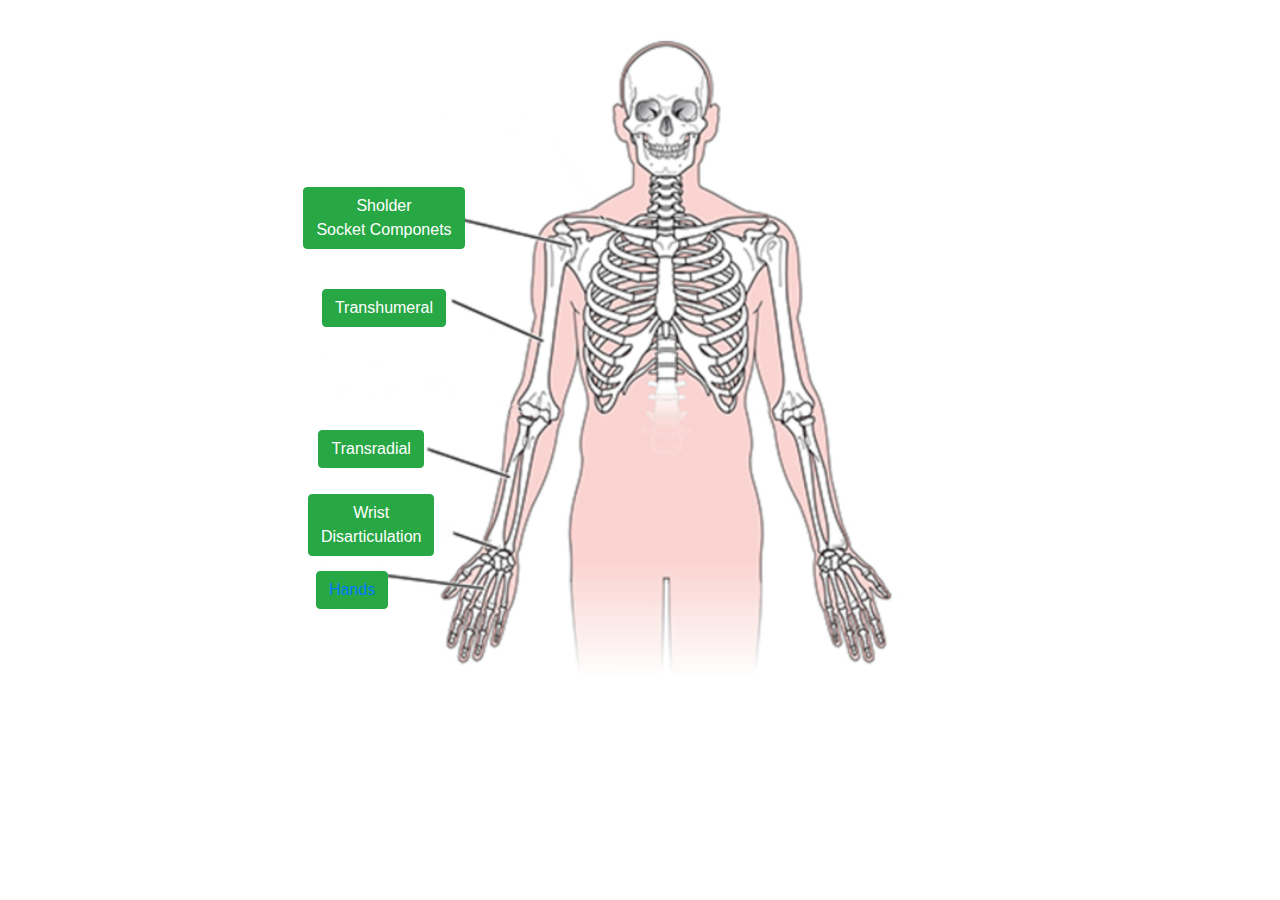
<file: index.html>
<!DOCTYPE html>
<html lang="en" dir="ltr">

<head>
  <meta charset="utf-8">
  <title>Info</title>

  <!-- favicon -->
  <!-- <link rel="shortcut icon" href=".ico"> -->

  <!-- css -->
  <link rel="stylesheet" href="https://stackpath.bootstrapcdn.com/bootstrap/4.3.1/css/bootstrap.min.css" integrity="sha384-ggOyR0iXCbMQv3Xipma34MD+dH/1fQ784/j6cY/iJTQUOhcWr7x9JvoRxT2MZw1T" crossorigin="anonymous">
  <link rel="stylesheet" href="css/styles.css">
  <!-- fontawesome -->



</head>

<body>



  <div class="img-wrapper btn-responsive">
    <img src="img/Background.jpg" alt="Background" class="img-responsive">
    <div class="img-overlay">
      <button class="btn btn-md btn-success sholder-btn ph-size-btn">Sholder <br> Socket Componets </button>
    </div>
    <div class="img-overlay">
      <button class="btn btn-md btn-success transhum-btn ph-size-btn"> Transhumeral </button>
    </div>
    <div class="img-overlay">
      <button class="btn btn-md btn-success transrad-btn ph-size-btn"> Transradial </button>
    </div>
    <div class="img-overlay">
      <button class="btn btn-md btn-success wristdis-btn ph-size-btn"> Wrist <br> Disarticulation </button>
    </div>
    <div class="img-overlay">
      <button class="btn btn-md btn-success hands-btn ph-size-btn"><a href="hands.html">Hands</a>  </button>
    </div>
  </div>




  <!-- js -->
  <script src="https://code.jquery.com/jquery-3.3.1.slim.min.js" integrity="sha384-q8i/X+965DzO0rT7abK41JStQIAqVgRVzpbzo5smXKp4YfRvH+8abtTE1Pi6jizo" crossorigin="anonymous"></script>
  <script src="https://cdnjs.cloudflare.com/ajax/libs/popper.js/1.14.7/umd/popper.min.js" integrity="sha384-UO2eT0CpHqdSJQ6hJty5KVphtPhzWj9WO1clHTMGa3JDZwrnQq4sF86dIHNDz0W1" crossorigin="anonymous"></script>
  <script src="https://stackpath.bootstrapcdn.com/bootstrap/4.3.1/js/bootstrap.min.js" integrity="sha384-JjSmVgyd0p3pXB1rRibZUAYoIIy6OrQ6VrjIEaFf/nJGzIxFDsf4x0xIM+B07jRM" crossorigin="anonymous"></script>

</body>

</html>
</file>
<file: css/styles.css>
/* hand.html */

h4{
font-size: 0.7rem;
}
.handheader{
text-align: center;
}

.handrow{
  height: 100%;
}

.handimg{
  width: 50%;
}

.hand-btn{
  margin-bottom: 0;
  font-weight: 500;
  line-height: 1.2;
  font-size: 1rem;
}

/* index.html */
.img-wrapper {
  position: relative;
 }

.img-responsive {
  width: 100%;
  height: auto;
}

.img-overlay {
  position: absolute;
  top: 0;
  bottom: 0;
  left: 0;
  right: 0;
  text-align: center;
}

.img-overlay:before {
  content: ' ';
  display: block;
  /* adjust 'height' to position overlay content vertically */
  height: 25%;
}

.btn-responsive {
  /* matches 'btn-md' */
  padding: 10px 16px;
  font-size: 18px;
  line-height: 1.3333333;
  border-radius: 6px;
}

.sholder-btn{
  margin-right: 40%;
}

.transhum-btn{
  margin-right: 40%;
  margin-top: 8%;
}

.transrad-btn{
  margin-right: 42%;
  margin-top: 19%;

}

.wristdis-btn{
  margin-right: 42%;
  margin-top: 24%;
}

.hands-btn{
  margin-right: 45%;
  margin-top: 30%;
}

@media (max-width:1080px) {
    /* matches 'btn-xs' */
    .btn-responsive {
        padding: 1px 5px;
        font-size: 6px;
        line-height: 1.5;
        border-radius: 3px;
    }

    .ph-size-btn{
      padding:0px;
      border: 0px;
      background-color: white;
      color: black;
      font-size: 0.7rem;
    }

    .sholder-btn{
      margin-right: 40%;
    }

    .transhum-btn{
      margin-right: 40%;
      margin-top: 8%;
      margin-right: 40%;
    }

    .transrad-btn{
      margin-right: 42%;
      margin-top: 19%;
    }

    .wristdis-btn{
      margin-right: 42%;
      margin-top: 24%;
    }

    .hands-btn{
      margin-right: 45%;
      margin-top: 30%;
    }


}
</file>
